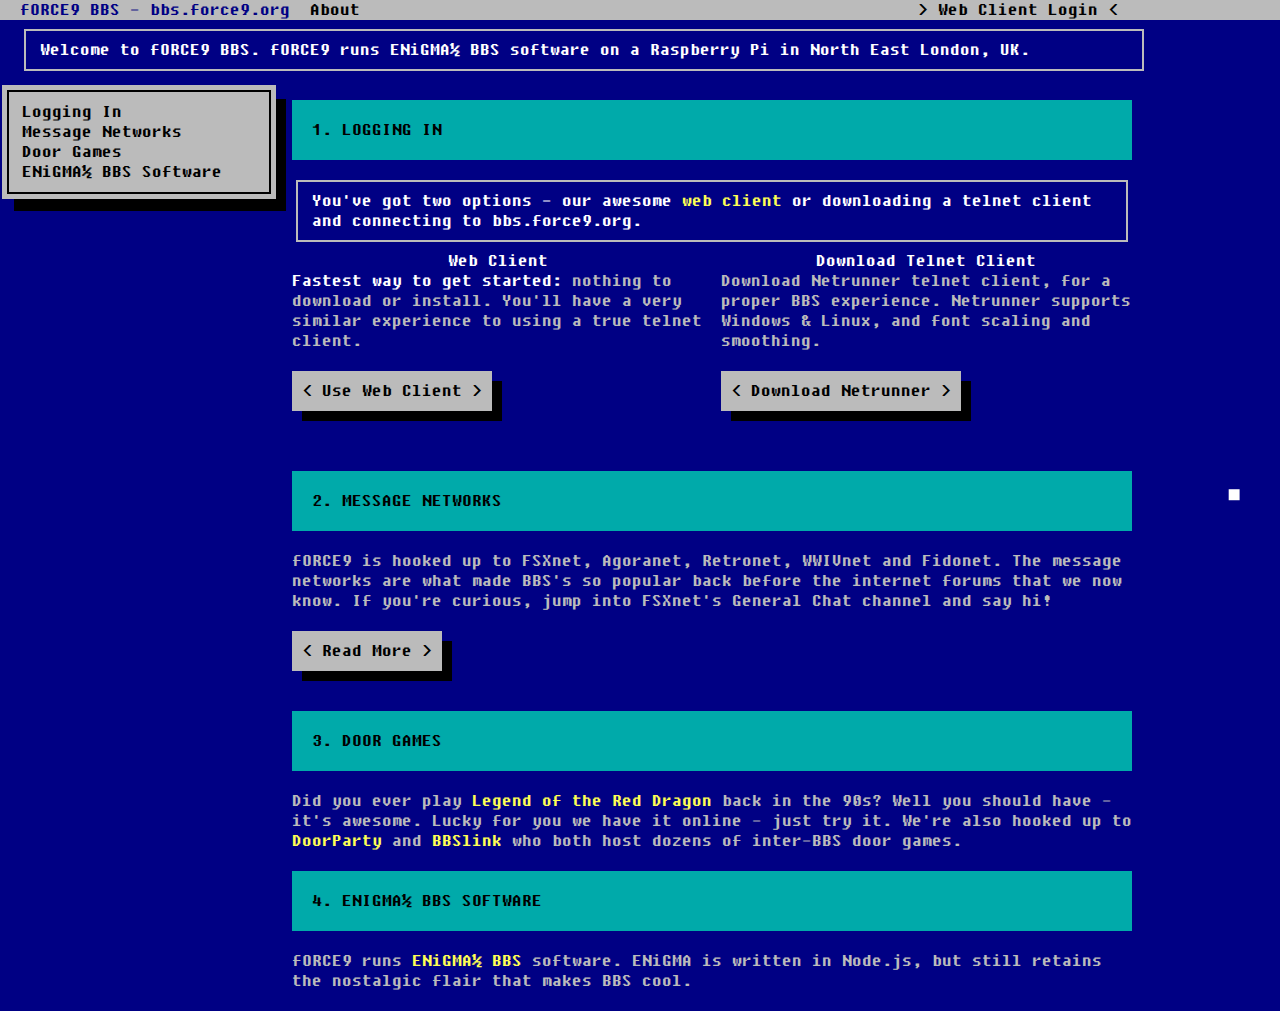
<file: index.html>
<!DOCTYPE html>
<html lang="en">
<head>
    <meta charset="utf-8">
    <title>fORCE9 BBS - A BBS in London, UK, running ENiGMA</title>
    <meta name="viewport" content="width=device-width, initial-scale=1.0">
    <meta name="description" content="">
    <meta name="author" content="">

    <!-- Le styles -->
    <link href="assets/css/bootstrap.css" rel="stylesheet">
    <link href="assets/css/bootstrap-responsive.css" rel="stylesheet">

    <!-- Le HTML5 shim, for IE6-8 support of HTML5 elements -->
    <!--[if lt IE 9]>
    <script src="https://oss.maxcdn.com/html5shiv/3.7.2/html5shiv.min.js"></script>
    <![endif]-->

    <!-- Le fav and touch icons -->
    <link rel="shortcut icon" href="assets/favicon/favicon-96x96.png">

<body>

<!-- Navbar
================================================== -->
<div class="navbar navbar-inverse navbar-fixed-top">
    <div class="navbar-inner">
        <div class="container">
            <button type="button" class="btn btn-navbar" data-toggle="collapse" data-target=".nav-collapse">
            </button>
            <a class="brand" href="./index.html">fORCE9 BBS - bbs.force9.org</a>
            <ul class="nav">
                <li class="">
                    <a href="./index.html">About</a>
                </li>
                <!--<li class="">-->
                    <!--<a href="./message-networks.html">Message Networks</a>-->
                <!--</li>-->
            </ul>
            <div class="nav-collapse collapse pull-right">
                <ul class="nav">
                    <li class="">
                        <a href="./vtx/force9.html">> Web Client Login <</a>
                    </li>
                </ul>
            </div>
        </div>
    </div>
</div>


<!-- Subhead
================================================== -->
<header class="jumbotron subhead" id="overview">
    <div class="container">
        <h1>Getting started</h1>
        <p class="lead">Welcome to fORCE9 BBS. fORCE9 runs ENiGMA½ BBS software on a Raspberry Pi in North East London, UK. </p>
    </div>
</header>


<div class="container">

    <!-- Docs nav
    ================================================== -->
    <div class="row">
        <div class="span3 bs-docs-sidebar">
            <ul class="nav nav-list bs-docs-sidenav">
                <li><a href="#logging-in"><i class="icon-chevron-right"></i> Logging In</a></li>
                <li><a href="#message-networks"><i class="icon-chevron-right"></i> Message Networks</a></li>
                <li><a href="#door-games"><i class="icon-chevron-right"></i> Door Games</a></li>
                <li><a href="#enigma-bbs"><i class="icon-chevron-right"></i> ENiGMA½ BBS Software</a></li>
            </ul>
        </div>
        <div class="span9">



            <!-- Logging In
            ================================================== -->
            <section id="logging-in">
                <div class="page-header">
                    <h1>1. Logging In</h1>
                </div>
                <p class="lead">
                    You've got two options - our awesome <a href="vtx/force9.html">web client</a> or
                    downloading a telnet client and connecting to bbs.force9.org.
                </p>

                <div class="row-fluid">
                    <div class="span6">
                        <h2>Web Client</h2>
                        <p><strong>Fastest way to get started:</strong> nothing to download or install. You'll have a
                            very similar experience to using a true telnet client.
                        </p>
                        <p><a class="btn btn-large btn-primary" href="vtx/force9.html">Use Web Client</a></p>
                    </div>
                    <div class="span6">
                        <h2>Download Telnet Client</h2>
                        <p>
                            Download Netrunner telnet client, for a proper BBS experience. Netrunner supports Windows &
                            Linux, and font scaling and smoothing.
                        </p>
                        <p><a class="btn btn-large" href="http://www.mysticbbs.com/downloads.html" target="_blank">Download Netrunner</a></p>
                    </div>
                </div>
            </section>

            <!-- Message Networks
            ================================================== -->
            <section id="message-networks">
                <div class="page-header">
                    <h1>2. Message Networks</h1>
                </div>
                <p>
                    fORCE9 is hooked up to FSXnet, Agoranet, Retronet, WWIVnet and Fidonet. The message networks are what made BBS's
                    so popular back before the internet forums that we now know. If you're curious, jump into
                    FSXnet's General Chat channel and say hi!
                </p>
                <p><a class="btn btn-large" href="./message-networks">Read More</a></p>
            </section>

            <!-- Door Games
            ================================================== -->
            <section id="door-games">
                <div class="page-header">
                    <h1>3. Door Games</h1>
                </div>
                <p>
                    Did you ever play <a href="https://en.wikipedia.org/wiki/Legend_of_the_Red_Dragon" target="_blank">Legend of the Red Dragon</a>
                    back in the 90s? Well you should have - it's awesome. Lucky for you we have it online - just try it.

                    We're also hooked up to <a href="http://wiki.throwbackbbs.com/doku.php" target="_blank">DoorParty</a> and <a href="https://bbslink.net/" target="_blank">BBSlink</a> who both host dozens of inter-BBS door games.
                </p>
            </section>

            <!-- ENiGMA½ BBS
            ================================================== -->
            <section id="enigma-bbs">
                <div class="page-header">
                    <h1>4. ENiGMA½ BBS Software</h1>
                </div>
                <p>
                    fORCE9 runs <a href="https://github.com/NuSkooler/enigma-bbs" target="_blank">ENiGMA½ BBS</a> software.
                    ENiGMA is written in Node.js, but still retains the nostalgic flair that makes BBS cool.
                </p>
            </section>



<!-- Footer
==================================================
<footer class="footer">
    <div class="container">
        <p>Designed and built with all the love in the world by <a href="http://twitter.com/mdo" target="_blank">@mdo</a> and <a href="http://twitter.com/fat" target="_blank">@fat</a>.</p>
        <p>Code licensed under <a href="http://www.apache.org/licenses/LICENSE-2.0" target="_blank">Apache License v2.0</a>, documentation under <a href="http://creativecommons.org/licenses/by/3.0/">CC BY 3.0</a>.</p>
        <p><a href="http://glyphicons.com">Glyphicons Free</a> licensed under <a href="http://creativecommons.org/licenses/by/3.0/">CC BY 3.0</a>.</p>
        <ul class="footer-links">
            <li><a href="http://blog.getbootstrap.com">Blog</a></li>
            <li class="muted">&middot;</li>
            <li><a href="https://github.com/twitter/bootstrap/issues?state=open">Issues</a></li>
            <li class="muted">&middot;</li>
            <li><a href="https://github.com/twitter/bootstrap/blob/master/CHANGELOG.md">Changelog</a></li>
        </ul>
    </div>
</footer>
 -->


<!-- Le javascript
================================================== -->
<!-- Placed at the end of the document so the pages load faster -->
<script src="assets/js/jquery-1.12.4.min.js"></script>
<script src="assets/js/bootstrap-386.js"></script>


</body>
</html>
</file>
